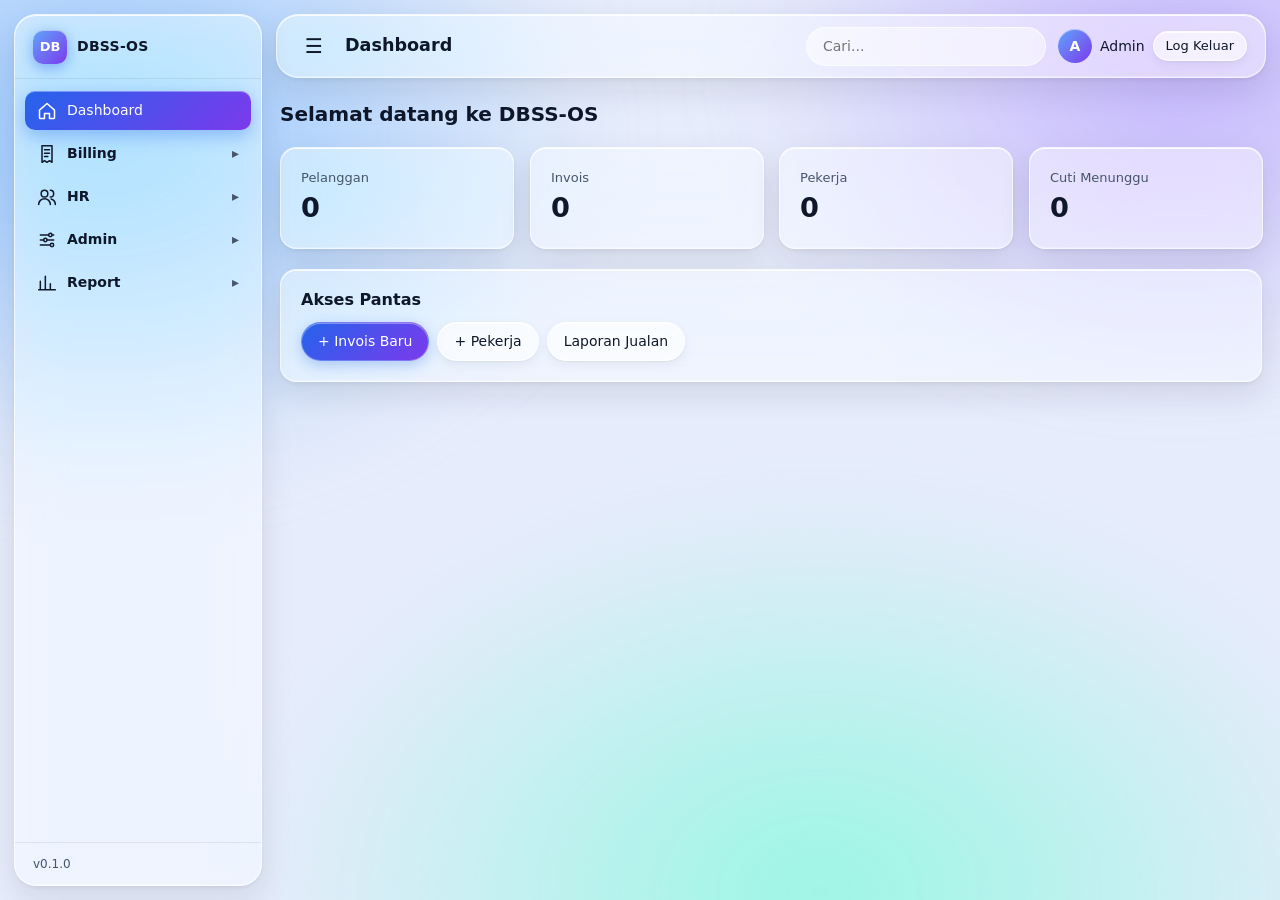
<file: index.html>
<!DOCTYPE html>
<html lang="ms">
<head>
  <meta charset="UTF-8">
  <meta name="viewport" content="width=device-width, initial-scale=1.0, viewport-fit=cover">
  <title>DBSS-OS</title>

  <!-- Web app (PWA) -->
  <link rel="manifest" href="manifest.webmanifest">
  <meta name="theme-color" content="#2563eb">
  <meta name="mobile-web-app-capable" content="yes">
  <meta name="apple-mobile-web-app-capable" content="yes">
  <meta name="apple-mobile-web-app-status-bar-style" content="black-translucent">
  <meta name="apple-mobile-web-app-title" content="DBSS-OS">
  <link rel="icon" href="assets/icons/icon.svg" type="image/svg+xml">
  <link rel="apple-touch-icon" href="assets/icons/apple-touch-icon.png">

  <link rel="stylesheet" href="css/base.css">
  <link rel="stylesheet" href="css/layout.css">
  <link rel="stylesheet" href="css/components.css">
</head>
<body>
  <!-- Ikon (SVG sprite) -->
  <svg width="0" height="0" style="position:absolute" aria-hidden="true">
    <symbol id="i-home" viewBox="0 0 24 24"><path d="M3 11l9-8 9 8v9a1 1 0 0 1-1 1h-5v-6H9v6H4a1 1 0 0 1-1-1z"/></symbol>
    <symbol id="i-billing" viewBox="0 0 24 24"><path d="M6 2h12v20l-3-2-3 2-3-2-3 2z"/><path d="M9 7h6M9 11h6M9 15h4"/></symbol>
    <symbol id="i-hr" viewBox="0 0 24 24"><circle cx="9" cy="8" r="4"/><path d="M2 21a7 7 0 0 1 14 0M16 4a4 4 0 0 1 0 8M22 21a7 7 0 0 0-5-6.7"/></symbol>
    <symbol id="i-admin" viewBox="0 0 24 24"><path d="M4 6h10M18 6h2M4 12h4M12 12h8M4 18h12"/><circle cx="16" cy="6" r="2"/><circle cx="10" cy="12" r="2"/><circle cx="18" cy="18" r="2"/></symbol>
    <symbol id="i-report" viewBox="0 0 24 24"><path d="M4 20V10M10 20V4M16 20v-7M22 20H2"/></symbol>
  </svg>

  <div class="app-shell">

    <!-- Sidebar: penuh (desktop) / rel ikon (tablet) / laci (mobile) -->
    <aside class="sidebar" id="sidebar">
      <div class="sidebar__brand">
        <span class="brand__logo">DB</span>
        <span class="brand__name">DBSS-OS</span>
      </div>

      <nav class="sidebar__nav">
        <a href="#/dashboard" class="nav__link nav__link--top" data-route="dashboard" title="Dashboard">
          <svg class="icon"><use href="#i-home"/></svg><span>Dashboard</span>
        </a>

        <div class="nav__group" data-module="billing">
          <button class="nav__group-title" type="button" title="Billing">
            <svg class="icon"><use href="#i-billing"/></svg><span>Billing</span>
          </button>
          <div class="nav__group-items">
            <a href="#/billing/customer" class="nav__link" data-route="billing/customer">Pelanggan</a>
            <a href="#/billing/quotation" class="nav__link" data-route="billing/quotation">Sebut Harga</a>
            <a href="#/billing/invoice" class="nav__link" data-route="billing/invoice">Invois</a>
            <a href="#/billing/payment" class="nav__link" data-route="billing/payment">Bayaran</a>
          </div>
        </div>

        <div class="nav__group" data-module="hr">
          <button class="nav__group-title" type="button" title="HR">
            <svg class="icon"><use href="#i-hr"/></svg><span>HR</span>
          </button>
          <div class="nav__group-items">
            <a href="#/hr/employee" class="nav__link" data-route="hr/employee">Pekerja</a>
            <a href="#/hr/attendance" class="nav__link" data-route="hr/attendance">Kehadiran</a>
            <a href="#/hr/leave" class="nav__link" data-route="hr/leave">Cuti</a>
            <a href="#/hr/payroll" class="nav__link" data-route="hr/payroll">Gaji</a>
          </div>
        </div>

        <div class="nav__group" data-module="admin">
          <button class="nav__group-title" type="button" title="Admin">
            <svg class="icon"><use href="#i-admin"/></svg><span>Admin</span>
          </button>
          <div class="nav__group-items">
            <a href="#/admin/users" class="nav__link" data-route="admin/users">Pengguna</a>
            <a href="#/admin/roles" class="nav__link" data-route="admin/roles">Peranan</a>
            <a href="#/admin/company" class="nav__link" data-route="admin/company">Syarikat</a>
            <a href="#/admin/settings" class="nav__link" data-route="admin/settings">Tetapan</a>
          </div>
        </div>

        <div class="nav__group" data-module="report">
          <button class="nav__group-title" type="button" title="Report">
            <svg class="icon"><use href="#i-report"/></svg><span>Report</span>
          </button>
          <div class="nav__group-items">
            <a href="#/report/sales" class="nav__link" data-route="report/sales">Jualan</a>
            <a href="#/report/finance" class="nav__link" data-route="report/finance">Kewangan</a>
            <a href="#/report/hr" class="nav__link" data-route="report/hr">HR</a>
            <a href="#/report/audit" class="nav__link" data-route="report/audit">Audit</a>
          </div>
        </div>
      </nav>

      <div class="sidebar__footer">v0.1.0</div>
    </aside>

    <!-- Kawasan utama -->
    <div class="main">
      <header class="topbar">
        <button class="topbar__toggle" id="sidebarToggle" type="button" aria-label="Buka/tutup menu">&#9776;</button>
        <h1 class="topbar__title" id="pageTitle">Dashboard</h1>

        <div class="topbar__actions">
          <input class="topbar__search" id="globalSearch" type="search" placeholder="Cari...">
          <div class="topbar__user">
            <span class="user__avatar" id="userAvatar">A</span>
            <span class="user__name" id="userName">Admin</span>
            <button class="btn btn--ghost btn--sm" id="logoutBtn" type="button">Log Keluar</button>
          </div>
        </div>
      </header>

      <main class="content" id="app">
        <!-- Halaman dimuatkan oleh router ke sini -->
      </main>
    </div>

    <!-- Navigasi bawah (mobile sahaja) -->
    <nav class="bottom-nav" id="bottomNav">
      <a href="#/dashboard" class="bottom-nav__item" data-module="dashboard">
        <svg class="icon"><use href="#i-home"/></svg><span>Utama</span>
      </a>
      <button class="bottom-nav__item" type="button" data-module="billing">
        <svg class="icon"><use href="#i-billing"/></svg><span>Billing</span>
      </button>
      <button class="bottom-nav__item" type="button" data-module="hr">
        <svg class="icon"><use href="#i-hr"/></svg><span>HR</span>
      </button>
      <button class="bottom-nav__item" type="button" data-module="admin">
        <svg class="icon"><use href="#i-admin"/></svg><span>Admin</span>
      </button>
      <button class="bottom-nav__item" type="button" data-module="report">
        <svg class="icon"><use href="#i-report"/></svg><span>Report</span>
      </button>
    </nav>

  </div>

  <!-- Bekas global untuk modal & notifikasi -->
  <div id="modalRoot"></div>
  <div id="toastRoot" class="toast-root"></div>

  <script type="module" src="js/app.js"></script>
</body>
</html>
</file>
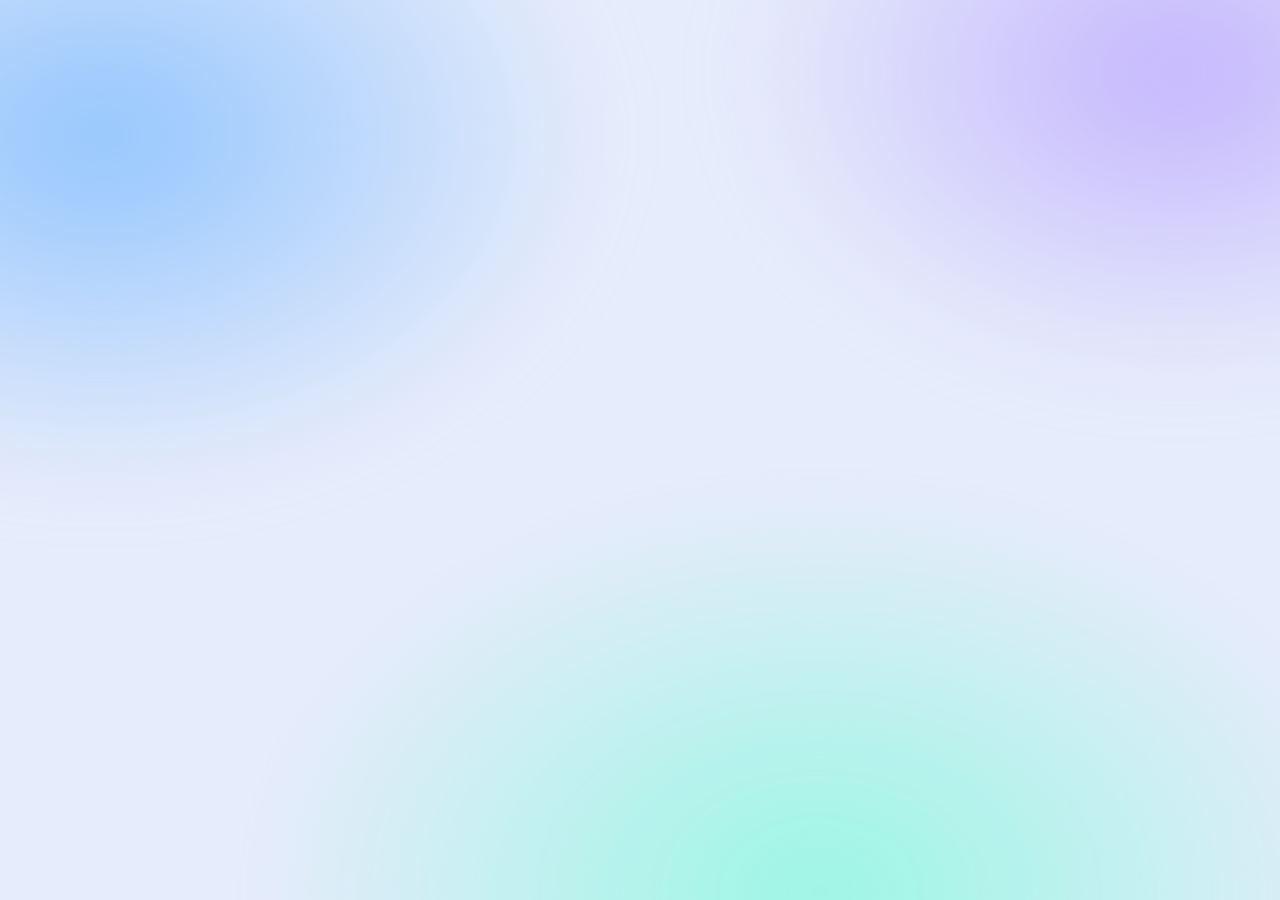
<file: login.html>
<!DOCTYPE html>
<html lang="ms">
<head>
  <meta charset="UTF-8">
  <meta name="viewport" content="width=device-width, initial-scale=1.0">
  <title>Log Masuk - DBSS-OS</title>
  <link rel="stylesheet" href="css/base.css">
  <link rel="stylesheet" href="css/components.css">
</head>
<body>
  <main id="login"></main>
  <script type="module" src="js/core/auth.js"></script>
</body>
</html>
</file>
<file: css/base.css>
/* base.css - token, reset, latar & permukaan liquid glass */

:root {
  --c-primary: #2563eb;
  --c-primary-dark: #1d4ed8;
  --c-accent: #7c3aed;
  --c-primary-soft: rgba(37, 99, 235, .16);
  --c-success: #16a34a;
  --c-warning: #d97706;
  --c-danger: #dc2626;
  --c-info: #0891b2;

  --c-text: #0f172a;
  --c-muted: #475569;
  --c-border: rgba(15, 23, 42, .08);
  --c-hover: rgba(255, 255, 255, .5);

  /* latar belakang (blob warna di belakang kaca) */
  --bg-base: #e6ecfb;
  --bg-blob-1: #93c5fd;
  --bg-blob-2: #c4b5fd;
  --bg-blob-3: #99f6e4;

  /* liquid glass */
  --glass-bg: rgba(255, 255, 255, .42);
  --glass-bg-strong: rgba(255, 255, 255, .72);
  --glass-border: rgba(255, 255, 255, .65);
  --glass-blur: blur(22px) saturate(180%);
  --glass-shine: inset 0 1px 0 rgba(255, 255, 255, .85), inset 0 -1px 0 rgba(255, 255, 255, .25);
  --glass-light: rgba(255, 255, 255, .45);

  /* kedalaman (spatial) */
  --depth-1: 0 1px 2px rgba(15, 23, 42, .05), 0 4px 12px rgba(15, 23, 42, .06);
  --depth-2: 0 2px 4px rgba(15, 23, 42, .05), 0 12px 32px rgba(15, 23, 42, .10);
  --depth-3: 0 8px 16px rgba(15, 23, 42, .08), 0 30px 60px rgba(15, 23, 42, .20);

  --radius-sm: 10px;
  --radius: 16px;
  --radius-lg: 22px;
  --gap: 14px;

  --sidebar-w: 248px;
  --sidebar-w-collapsed: 72px;
  --topbar-h: 64px;
  --bottom-nav-h: 64px;

  --ease-spring: cubic-bezier(.34, 1.56, .64, 1);
  --font: system-ui, -apple-system, "Segoe UI", Roboto, sans-serif;
}

@media (prefers-color-scheme: dark) {
  :root {
    --c-text: #e2e8f0;
    --c-muted: #94a3b8;
    --c-border: rgba(255, 255, 255, .08);
    --c-hover: rgba(255, 255, 255, .08);
    --c-primary-soft: rgba(96, 165, 250, .18);

    --bg-base: #0b1020;
    --bg-blob-1: #1d4ed8;
    --bg-blob-2: #6d28d9;
    --bg-blob-3: #0f766e;

    --glass-bg: rgba(30, 41, 59, .42);
    --glass-bg-strong: rgba(30, 41, 59, .78);
    --glass-border: rgba(255, 255, 255, .12);
    --glass-shine: inset 0 1px 0 rgba(255, 255, 255, .14), inset 0 -1px 0 rgba(255, 255, 255, .04);
    --glass-light: rgba(255, 255, 255, .10);

    --depth-1: 0 1px 2px rgba(0, 0, 0, .3), 0 4px 12px rgba(0, 0, 0, .25);
    --depth-2: 0 2px 4px rgba(0, 0, 0, .3), 0 12px 32px rgba(0, 0, 0, .35);
    --depth-3: 0 8px 16px rgba(0, 0, 0, .35), 0 30px 60px rgba(0, 0, 0, .5);
  }
}

*, *::before, *::after { box-sizing: border-box; }

html { -webkit-tap-highlight-color: transparent; -webkit-text-size-adjust: 100%; }
html, body { height: 100%; }

body {
  margin: 0;
  font-family: var(--font);
  font-size: 14px;
  line-height: 1.5;
  color: var(--c-text);
  background: var(--bg-base);
  -webkit-font-smoothing: antialiased;
}

/* blob warna bergerak perlahan di belakang semua panel kaca */
body::before {
  content: "";
  position: fixed;
  inset: -20%;
  z-index: -1;
  pointer-events: none;
  background:
    radial-gradient(40% 40% at 20% 25%, var(--bg-blob-1), transparent 70%),
    radial-gradient(35% 35% at 80% 20%, var(--bg-blob-2), transparent 70%),
    radial-gradient(45% 45% at 60% 85%, var(--bg-blob-3), transparent 70%);
  filter: blur(40px);
  animation: bg-drift 30s ease-in-out infinite alternate;
}
@keyframes bg-drift {
  to { transform: translate3d(4%, -3%, 0) rotate(8deg) scale(1.08); }
}

/* ---------- Permukaan kaca (dikongsi) ---------- */
.glass, .sidebar, .topbar, .bottom-nav, .card, .modal, .toast {
  position: relative;
  background: var(--glass-bg);
  -webkit-backdrop-filter: var(--glass-blur);
  backdrop-filter: var(--glass-blur);
  border: 1px solid var(--glass-border);
  border-radius: var(--radius);
  box-shadow: var(--glass-shine), var(--depth-2);
}

/* kilauan cahaya ikut kursor (--mx/--my diset oleh ui.js) */
.glass::after, .sidebar::after, .topbar::after, .card::after, .modal::after {
  content: "";
  position: absolute;
  inset: 0;
  border-radius: inherit;
  pointer-events: none;
  background: radial-gradient(280px circle at var(--mx, 50%) var(--my, -40%), var(--glass-light), transparent 60%);
  opacity: 0;
  transition: opacity .3s;
}
.glass:hover::after, .sidebar:hover::after, .topbar:hover::after,
.card:hover::after, .modal:hover::after { opacity: 1; }

/* ---------- Tipografi ---------- */
h1, h2, h3, h4 { margin: 0 0 .5em; line-height: 1.25; }
h1 { font-size: 1.5rem; }
h2 { font-size: 1.25rem; }
h3 { font-size: 1.05rem; }
p { margin: 0 0 1em; }

a { color: var(--c-primary); text-decoration: none; }
a:hover { text-decoration: underline; }

button, input, select, textarea { font: inherit; color: inherit; }
button { cursor: pointer; }
img { max-width: 100%; display: block; }

:focus-visible { outline: 2px solid var(--c-primary); outline-offset: 2px; }

.text-muted { color: var(--c-muted); }
.text-right { text-align: right; }
.hidden { display: none !important; }

@media (prefers-reduced-motion: reduce) {
  *, *::before, *::after {
    animation-duration: .01ms !important;
    animation-iteration-count: 1 !important;
    transition-duration: .01ms !important;
  }
}
</file>
<file: css/layout.css>
/* layout.css - shell aplikasi terapung (spatial)
   Desktop (>1024): sidebar penuh, boleh dikecilkan jadi rel ikon
   Tablet (641-1024): rel ikon, ☰ buka laci penuh
   Mobile (<=640): sidebar tersembunyi (laci), navigasi bawah */

.app-shell { display: flex; min-height: 100vh; min-height: 100dvh; }

.icon {
  width: 20px;
  height: 20px;
  flex: none;
  fill: none;
  stroke: currentColor;
  stroke-width: 1.8;
  stroke-linecap: round;
  stroke-linejoin: round;
}

/* ---------- Sidebar ---------- */
.sidebar {
  position: fixed;
  top: calc(var(--gap) + env(safe-area-inset-top));
  bottom: calc(var(--gap) + env(safe-area-inset-bottom));
  left: calc(var(--gap) + env(safe-area-inset-left));
  width: var(--sidebar-w);
  display: flex;
  flex-direction: column;
  border-radius: var(--radius-lg);
  z-index: 50;
  transition: width .35s var(--ease-spring), transform .35s var(--ease-spring);
}

.sidebar__brand {
  display: flex;
  align-items: center;
  gap: 10px;
  height: var(--topbar-h);
  padding: 0 18px;
  border-bottom: 1px solid var(--c-border);
}
.brand__logo {
  display: grid;
  place-items: center;
  flex: none;
  width: 34px;
  height: 34px;
  border-radius: 10px;
  background: linear-gradient(135deg, #60a5fa, var(--c-accent));
  box-shadow: 0 4px 14px rgba(37, 99, 235, .45), inset 0 1px 0 rgba(255, 255, 255, .5);
  color: #fff;
  font-weight: 700;
  font-size: 13px;
}
.brand__name { font-weight: 700; letter-spacing: .02em; white-space: nowrap; }

.sidebar__nav { flex: 1; overflow-y: auto; overflow-x: hidden; padding: 12px 10px; }

.nav__link,
.nav__group-title {
  display: flex;
  align-items: center;
  gap: 10px;
  width: 100%;
  padding: 9px 12px;
  border: 0;
  border-radius: var(--radius-sm);
  background: none;
  color: var(--c-text);
  white-space: nowrap;
  text-align: left;
  transition: background .2s, transform .25s var(--ease-spring);
}
.nav__link:hover,
.nav__group-title:hover { background: var(--c-hover); text-decoration: none; }
.nav__link.active {
  color: #fff;
  background: linear-gradient(135deg, var(--c-primary), var(--c-accent));
  box-shadow: 0 6px 18px rgba(37, 99, 235, .35), inset 0 1px 0 rgba(255, 255, 255, .35);
}

.nav__group { margin-top: 4px; }
.nav__group-title { font-weight: 600; }
.nav__group-title::after {
  content: "\25B8";
  margin-left: auto;
  color: var(--c-muted);
  transition: transform .3s var(--ease-spring);
}
.nav__group.open .nav__group-title::after { transform: rotate(90deg); }

.nav__group-items { display: none; }
.nav__group-items .nav__link { padding-left: 42px; }
.nav__group.open .nav__group-items { display: block; animation: drop-in .3s ease-out; }
@keyframes drop-in { from { opacity: 0; transform: translateY(-6px); } }

.sidebar__footer {
  padding: 12px 18px;
  font-size: 12px;
  color: var(--c-muted);
  border-top: 1px solid var(--c-border);
}

/* ---------- Kawasan utama ---------- */
.main {
  flex: 1;
  min-width: 0;
  margin-left: calc(var(--sidebar-w) + var(--gap) * 2 + env(safe-area-inset-left));
  padding-right: calc(var(--gap) + env(safe-area-inset-right));
  transition: margin-left .35s var(--ease-spring);
}

.topbar {
  position: sticky;
  top: calc(var(--gap) + env(safe-area-inset-top));
  margin-top: calc(var(--gap) + env(safe-area-inset-top));
  display: flex;
  align-items: center;
  gap: 12px;
  height: var(--topbar-h);
  padding: 0 18px;
  border-radius: var(--radius-lg);
  z-index: 40;
}
.topbar__toggle {
  flex: none;
  border: 0;
  background: none;
  font-size: 20px;
  padding: 6px 10px;
  border-radius: var(--radius-sm);
  transition: background .2s;
}
.topbar__toggle:hover { background: var(--c-hover); }
.topbar__title {
  margin: 0;
  min-width: 0;
  font-size: 1.1rem;
  white-space: nowrap;
  overflow: hidden;
  text-overflow: ellipsis;
}
.topbar__actions { display: flex; align-items: center; gap: 12px; margin-left: auto; }
.topbar__search {
  width: 240px;
  padding: 8px 16px;
  border: 1px solid var(--glass-border);
  border-radius: 999px;
  background: var(--c-hover);
  transition: width .35s var(--ease-spring), box-shadow .2s;
}
.topbar__search:focus { outline: none; width: 300px; box-shadow: 0 0 0 4px var(--c-primary-soft); }
.topbar__user { display: flex; align-items: center; gap: 8px; }
.user__avatar {
  display: grid;
  place-items: center;
  flex: none;
  width: 34px;
  height: 34px;
  border-radius: 50%;
  background: linear-gradient(135deg, #60a5fa, var(--c-accent));
  box-shadow: inset 0 1px 0 rgba(255, 255, 255, .5);
  color: #fff;
  font-weight: 700;
}
.user__name { font-weight: 500; }

/* perspective untuk kesan 3D (tilt) pada kad */
.content { padding: 24px 4px; perspective: 1200px; }

/* animasi masuk halaman (ditambah oleh router) */
.page-enter { animation: page-in .45s var(--ease-spring); transform-origin: top center; }
@keyframes page-in { from { opacity: 0; transform: translateY(14px) scale(.98); } }

/* ---------- Navigasi bawah (mobile) ---------- */
.bottom-nav { display: none; }

/* ---------- Rel ikon (desktop dikecilkan) ---------- */
body.sidebar-collapsed:not(.sidebar-open) .sidebar { width: var(--sidebar-w-collapsed); }
body.sidebar-collapsed .main { margin-left: calc(var(--sidebar-w-collapsed) + var(--gap) * 2 + env(safe-area-inset-left)); }
body.sidebar-collapsed:not(.sidebar-open) :is(.brand__name, .sidebar__footer, .sidebar__nav span) { display: none; }
body.sidebar-collapsed:not(.sidebar-open) .nav__group.open .nav__group-items { display: none; }
body.sidebar-collapsed:not(.sidebar-open) .sidebar__brand { justify-content: center; padding: 0; }
body.sidebar-collapsed:not(.sidebar-open) :is(.nav__link--top, .nav__group-title) { justify-content: center; padding: 11px 0; }
body.sidebar-collapsed:not(.sidebar-open) .nav__group-title::after { display: none; }

/* ---------- Tablet ---------- */
@media (max-width: 1024px) {
  .main,
  body.sidebar-collapsed .main { margin-left: calc(var(--sidebar-w-collapsed) + var(--gap) * 2 + env(safe-area-inset-left)); }

  /* rel ikon bila laci tertutup */
  body:not(.sidebar-open) .sidebar { width: var(--sidebar-w-collapsed); }
  body:not(.sidebar-open) :is(.brand__name, .sidebar__footer, .sidebar__nav span) { display: none; }
  body:not(.sidebar-open) .nav__group.open .nav__group-items { display: none; }
  body:not(.sidebar-open) .sidebar__brand { justify-content: center; padding: 0; }
  body:not(.sidebar-open) :is(.nav__link--top, .nav__group-title) { justify-content: center; padding: 11px 0; }
  body:not(.sidebar-open) .nav__group-title::after { display: none; }

  /* laci terbuka */
  body.sidebar-open .sidebar { box-shadow: var(--glass-shine), var(--depth-3); }
  body.sidebar-open::after {
    content: "";
    position: fixed;
    inset: 0;
    background: rgba(15, 23, 42, .25);
    -webkit-backdrop-filter: blur(4px);
    backdrop-filter: blur(4px);
    z-index: 45;
    animation: fade-in .2s ease-out;
  }

  /* sasaran sentuh lebih besar */
  .nav__link, .nav__group-title { padding-top: 11px; padding-bottom: 11px; }
  .topbar__search { width: 180px; }
  .topbar__search:focus { width: 220px; }
}

/* ---------- Mobile ---------- */
@media (max-width: 640px) {
  :root { --gap: 10px; --topbar-h: 56px; }

  .main,
  body.sidebar-collapsed .main { margin-left: calc(var(--gap) + env(safe-area-inset-left)); }

  .sidebar { width: min(var(--sidebar-w), 82vw) !important; }
  body:not(.sidebar-open) .sidebar { transform: translateX(calc(-100% - var(--gap) * 3)); }

  .topbar { padding: 0 8px 0 4px; gap: 6px; }
  .topbar__search, .user__name { display: none; }
  .topbar__actions { gap: 8px; }

  .content { padding: 14px 0 calc(var(--bottom-nav-h) + var(--gap) * 3 + env(safe-area-inset-bottom)); }

  .bottom-nav {
    position: fixed;
    left: calc(var(--gap) + env(safe-area-inset-left));
    right: calc(var(--gap) + env(safe-area-inset-right));
    bottom: calc(var(--gap) + env(safe-area-inset-bottom));
    height: var(--bottom-nav-h);
    display: grid;
    grid-template-columns: repeat(5, 1fr);
    padding: 6px;
    border-radius: var(--radius-lg);
    z-index: 40;
  }
  .bottom-nav__item {
    display: flex;
    flex-direction: column;
    align-items: center;
    justify-content: center;
    gap: 2px;
    border: 0;
    border-radius: var(--radius);
    background: none;
    color: var(--c-muted);
    font-size: 11px;
    font-weight: 500;
    transition: background .2s, color .2s, transform .25s var(--ease-spring);
  }
  .bottom-nav__item:hover { text-decoration: none; }
  .bottom-nav__item:active { transform: scale(.92); }
  .bottom-nav__item.active { color: var(--c-primary); background: var(--c-primary-soft); }
}
</file>
<file: css/components.css>
/* components.css - komponen UI (liquid glass + spatial) */

/* ---------- Butang ---------- */
.btn {
  display: inline-flex;
  align-items: center;
  justify-content: center;
  gap: 6px;
  padding: 8px 16px;
  border: 1px solid rgba(255, 255, 255, .25);
  border-radius: 999px;
  background: linear-gradient(135deg, var(--c-primary), var(--c-accent));
  box-shadow: 0 4px 14px rgba(37, 99, 235, .3), inset 0 1px 0 rgba(255, 255, 255, .35);
  color: #fff;
  font-weight: 500;
  white-space: nowrap;
  transition: transform .25s var(--ease-spring), box-shadow .25s;
}
.btn:hover { transform: translateY(-2px); box-shadow: 0 8px 22px rgba(37, 99, 235, .4), inset 0 1px 0 rgba(255, 255, 255, .35); text-decoration: none; }
.btn:active { transform: scale(.96); }
.btn:disabled { opacity: .5; cursor: not-allowed; transform: none; }

.btn--ghost {
  background: var(--c-hover);
  border-color: var(--glass-border);
  color: var(--c-text);
  -webkit-backdrop-filter: blur(12px);
  backdrop-filter: blur(12px);
  box-shadow: var(--glass-shine), var(--depth-1);
}
.btn--ghost:hover { box-shadow: var(--glass-shine), var(--depth-2); }
.btn--danger { background: linear-gradient(135deg, #ef4444, #b91c1c); box-shadow: 0 4px 14px rgba(220, 38, 38, .3), inset 0 1px 0 rgba(255, 255, 255, .35); }
.btn--success { background: linear-gradient(135deg, #22c55e, #15803d); box-shadow: 0 4px 14px rgba(22, 163, 74, .3), inset 0 1px 0 rgba(255, 255, 255, .35); }
.btn--sm { padding: 4px 12px; font-size: 13px; }

/* ---------- Kepala halaman ---------- */
.page-header {
  display: flex;
  flex-wrap: wrap;
  align-items: center;
  justify-content: space-between;
  gap: 12px;
  margin-bottom: 20px;
}
.page-header h2 { margin: 0; }
.page-header__actions { display: flex; gap: 8px; }

/* ---------- Kad ---------- */
.card { padding: 20px; transition: transform .4s var(--ease-spring), box-shadow .4s; }
.card + .card { margin-top: 16px; }
.card__title { margin-bottom: 12px; font-size: 1rem; }

/* kad yang condong ikut kursor (transform diset oleh ui.js) */
[data-tilt] { transform-style: preserve-3d; will-change: transform; }
[data-tilt]:hover { box-shadow: var(--glass-shine), var(--depth-3); }

/* ---------- Grid statistik (dashboard) ---------- */
.stats {
  display: grid;
  grid-template-columns: repeat(auto-fit, minmax(200px, 1fr));
  gap: 16px;
  margin-bottom: 20px;
}
.stats .card + .card { margin-top: 0; }
.stat__label { font-size: 13px; color: var(--c-muted); }
.stat__value { font-size: 1.7rem; font-weight: 700; transform: translateZ(30px); }

/* ---------- Jadual ---------- */
.table-wrap { overflow-x: auto; }
.table { width: 100%; border-collapse: collapse; }
.table th, .table td {
  padding: 11px 12px;
  border-bottom: 1px solid var(--c-border);
  text-align: left;
  white-space: nowrap;
}
.table th {
  font-size: 12px;
  font-weight: 600;
  text-transform: uppercase;
  letter-spacing: .03em;
  color: var(--c-muted);
}
.table tbody tr { transition: background .2s; }
.table tbody tr:hover { background: var(--c-hover); }
.table .cell-actions { text-align: right; }
.actions { display: inline-flex; flex-wrap: wrap; gap: 6px; justify-content: flex-end; }

/* ---------- Borang ---------- */
.form-grid {
  display: grid;
  grid-template-columns: repeat(auto-fit, minmax(240px, 1fr));
  gap: 16px;
}
.form-group { display: flex; flex-direction: column; gap: 6px; }
.form-group--full { grid-column: 1 / -1; }
.form-label { font-weight: 500; font-size: 13px; }
.form-control {
  width: 100%;
  padding: 9px 12px;
  border: 1px solid var(--glass-border);
  border-radius: var(--radius-sm);
  background: var(--c-hover);
  box-shadow: inset 0 1px 2px rgba(15, 23, 42, .06);
  transition: box-shadow .2s, border-color .2s;
}
.form-control:focus { outline: none; border-color: var(--c-primary); box-shadow: 0 0 0 4px var(--c-primary-soft); }
textarea.form-control { min-height: 90px; resize: vertical; }
.form-actions { display: flex; justify-content: flex-end; gap: 8px; margin-top: 20px; }

/* ---------- Lencana status ---------- */
.badge {
  display: inline-block;
  padding: 2px 10px;
  border-radius: 999px;
  border: 1px solid var(--glass-border);
  font-size: 12px;
  font-weight: 600;
  background: var(--c-hover);
  color: var(--c-muted);
}
.badge--success { background: rgba(22, 163, 74, .15); color: var(--c-success); }
.badge--warning { background: rgba(217, 119, 6, .15); color: var(--c-warning); }
.badge--danger  { background: rgba(220, 38, 38, .15); color: var(--c-danger); }
.badge--info    { background: rgba(8, 145, 178, .15); color: var(--c-info); }

/* ---------- Modal (lapisan paling depan) ---------- */
.modal-backdrop {
  position: fixed;
  inset: 0;
  display: grid;
  place-items: center;
  padding: 16px;
  background: rgba(15, 23, 42, .25);
  -webkit-backdrop-filter: blur(8px);
  backdrop-filter: blur(8px);
  z-index: 100;
  animation: fade-in .2s ease-out;
}
.modal {
  width: 100%;
  max-width: 560px;
  max-height: 90vh;
  overflow-y: auto;
  background: var(--glass-bg-strong);
  border-radius: var(--radius-lg);
  box-shadow: var(--glass-shine), var(--depth-3);
  animation: modal-in .4s var(--ease-spring);
}
.modal--lg { max-width: 860px; }
.modal__header, .modal__footer {
  display: flex;
  align-items: center;
  justify-content: space-between;
  gap: 8px;
  padding: 16px 20px;
}
.modal__header { border-bottom: 1px solid var(--c-border); }
.modal__footer { justify-content: flex-end; border-top: 1px solid var(--c-border); }
.modal__title { margin: 0; font-size: 1.05rem; }
.modal__close { border: 0; background: none; font-size: 22px; line-height: 1; color: var(--c-muted); }
.modal__body { padding: 20px; }
@keyframes fade-in { from { opacity: 0; } }
@keyframes modal-in { from { opacity: 0; transform: translateY(20px) scale(.94); } }

/* ---------- Toast ---------- */
.toast-root {
  position: fixed;
  right: 16px;
  bottom: 16px;
  display: flex;
  flex-direction: column;
  gap: 8px;
  z-index: 200;
}
.toast {
  min-width: 240px;
  padding: 12px 16px;
  border-left: 4px solid var(--c-primary);
  border-radius: var(--radius-sm);
  background: var(--glass-bg-strong);
  box-shadow: var(--glass-shine), var(--depth-3);
  animation: toast-in .35s var(--ease-spring);
  transition: opacity .3s, transform .3s;
}
.toast--success { border-left-color: var(--c-success); }
.toast--warning { border-left-color: var(--c-warning); }
.toast--danger  { border-left-color: var(--c-danger); }
.toast.is-leaving { opacity: 0; transform: translateX(20px); }
@keyframes toast-in { from { opacity: 0; transform: translateY(12px) scale(.96); } }

/* ---------- Keadaan kosong ---------- */
.empty {
  padding: 40px 20px;
  text-align: center;
  color: var(--c-muted);
}

/* ---------- Toolbar (carian/penapis atas jadual) ---------- */
.toolbar { display: flex; flex-wrap: wrap; gap: 8px; margin-bottom: 12px; }
.toolbar .form-control { width: auto; min-width: 200px; }

/* ---------- Ringkasan kecil (cth: jumlah kutipan) ---------- */
.summary { display: flex; flex-wrap: wrap; gap: 8px 24px; margin-bottom: 16px; }
.summary b { font-size: 1.1rem; }

/* ---------- Editor item dokumen (sebut harga / invois) ---------- */
.doc-items { grid-column: 1 / -1; }
.item-row {
  display: grid;
  grid-template-columns: 1fr 80px 120px 110px 36px;
  gap: 8px;
  align-items: center;
  margin-bottom: 8px;
}
.item-row--head { font-size: 12px; font-weight: 600; color: var(--c-muted); text-transform: uppercase; margin-bottom: 4px; }
.item-row__total { text-align: right; font-weight: 600; }
.item-row__remove {
  width: 36px;
  height: 36px;
  border: 0;
  border-radius: 50%;
  background: var(--c-hover);
  color: var(--c-danger);
  font-size: 18px;
}

.totals {
  grid-column: 1 / -1;
  margin-left: auto;
  width: min(100%, 320px);
}
.totals div { display: flex; justify-content: space-between; padding: 4px 0; }
.totals .totals__grand { border-top: 1px solid var(--c-border); margin-top: 4px; padding-top: 8px; font-size: 1.1rem; }

/* ---------- Tablet ---------- */
@media (max-width: 1024px) {
  .btn { min-height: 40px; }
  .btn--sm { min-height: 34px; }
}

/* ---------- Mobile ---------- */
@media (max-width: 640px) {
  /* elak iOS zoom bila fokus input */
  .form-control, .topbar__search { font-size: 16px; }

  .page-header h2 { font-size: 1.1rem; }
  .page-header__actions { width: 100%; }
  .page-header__actions .btn { flex: 1; }

  .stats { grid-template-columns: repeat(2, 1fr); gap: 10px; }
  .stat__value { font-size: 1.35rem; }
  .card { padding: 16px; }

  .toolbar .form-control { flex: 1 1 100%; min-width: 0; }

  /* jadual -> senarai kad */
  .table--stack thead { display: none; }
  .table--stack, .table--stack tbody, .table--stack tr, .table--stack td { display: block; width: 100%; }
  .table--stack tr { padding: 10px 0; border-bottom: 1px solid var(--c-border); }
  .table--stack td {
    display: flex;
    justify-content: space-between;
    gap: 12px;
    padding: 4px 0;
    border: 0;
    white-space: normal;
    text-align: right;
  }
  .table--stack td::before {
    content: attr(data-label);
    color: var(--c-muted);
    font-size: 12px;
    text-align: left;
  }
  .table--stack td.cell-actions { justify-content: flex-end; padding-top: 8px; }
  .table--stack td.cell-actions::before { display: none; }

  /* modal -> bottom sheet */
  .modal-backdrop { align-items: end; padding: 0; }
  .modal, .modal--lg {
    max-width: 100%;
    max-height: 92dvh;
    border-radius: var(--radius-lg) var(--radius-lg) 0 0;
    padding-bottom: env(safe-area-inset-bottom);
    animation: sheet-in .4s var(--ease-spring);
  }
  .modal__footer .btn { flex: 1; }
  .form-grid { grid-template-columns: 1fr; }

  /* item dokumen: perkara satu baris penuh */
  .item-row { grid-template-columns: 1fr 1fr 1fr 36px; padding-bottom: 8px; border-bottom: 1px dashed var(--c-border); }
  .item-row > :first-child { grid-column: 1 / -1; }
  .item-row--head { display: none; }

  .toast-root { left: 10px; right: 10px; bottom: calc(var(--bottom-nav-h) + 30px + env(safe-area-inset-bottom)); }
  .toast { min-width: 0; }
}
@keyframes sheet-in { from { transform: translateY(100%); } }

@media (hover: none) {
  .btn:hover { transform: none; }
}
</file>
